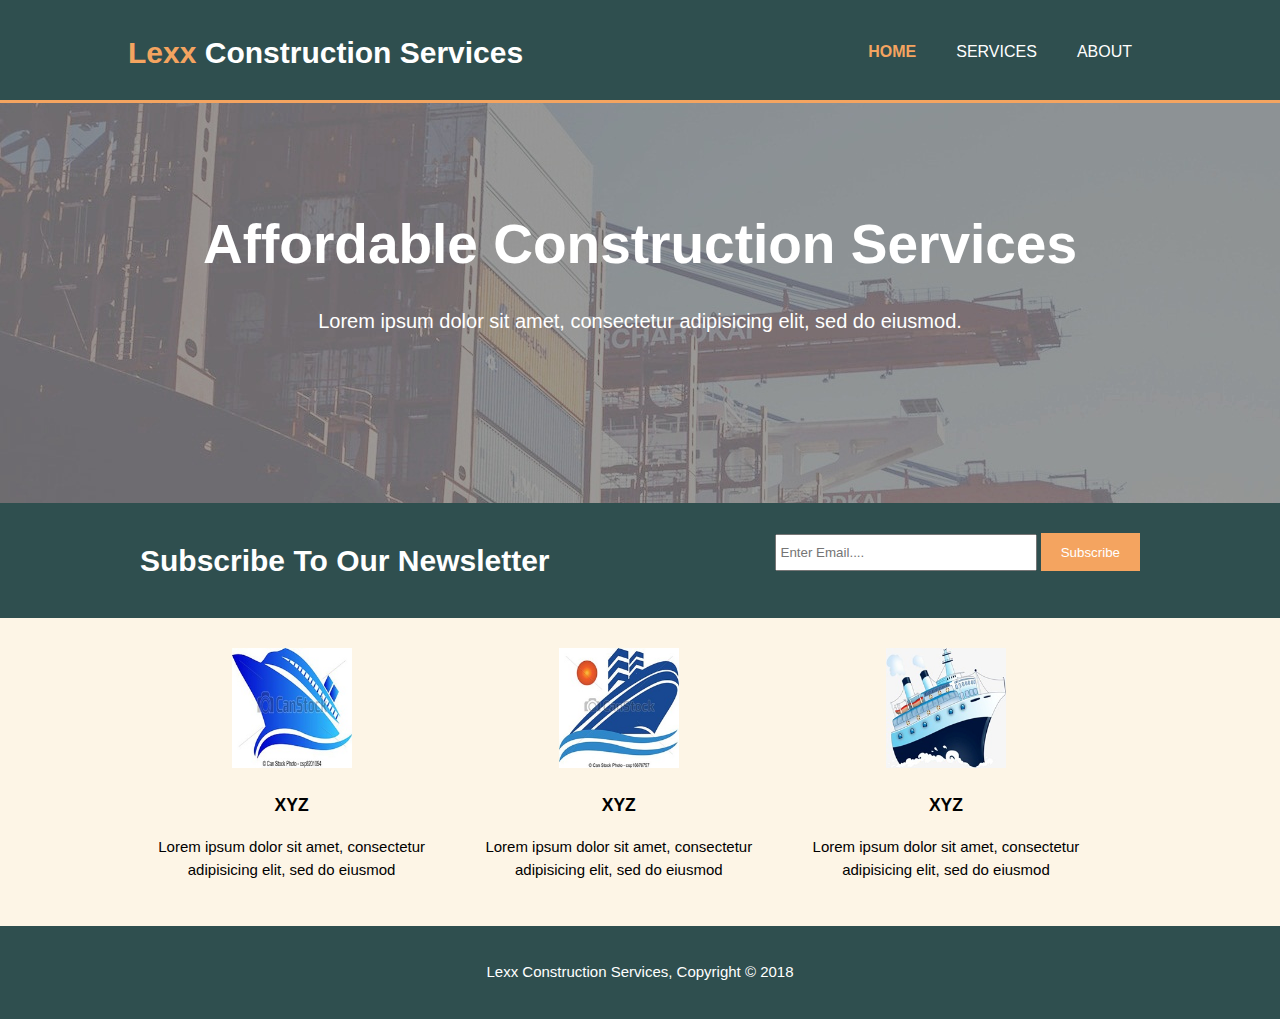
<file: Lexx Construction/index.html>
<!DOCTYPE html>
<html>
<head>
	<meta charset="utf-8">
	<meta name="viewport" content="width=device-width">
	<meta name="description" content="Affordable and professional shipping services">
	<meta name="keywords" content="shipping services, affordable shipping services, professional Shipping services">
	<meta name="author" content="Wale Borokini">
	<title>Lexx Construction Services | Welcome</title>
	<link rel="stylesheet" href="./css/style.css">
</head>
<body>
	<header>
		<div class="container">
			<div id="branding">
				<h1><span class="highlight">Lexx</span> Construction Services</h1>
			</div>
			<nav>
				<ul>
					<li class="current"><a href="index.html">Home</a></li>
					<li><a href="services.html">Services</a></li>
					<li><a href="about.html">About</a></li>
				</ul>
			</nav>
		</div>
	</header>

	<section id="showcase">
		<div class="container">
			<h1>Affordable Construction Services</h1>
			<p>Lorem ipsum dolor sit amet, consectetur adipisicing elit, sed do eiusmod.</p>
		</div>
	</section>

	<section id="newsletter">
		<div class="container">
			<h1>Subscribe To Our Newsletter</h1>
			<form>
				<input type="email" placeholder="Enter Email....">
				<button type="submit" class="button_1">Subscribe</button>
			</form>
		</div>
	</section>

	<section id="boxes">
		<div class="container">
			<div class="box">
				<img src="img/cru.jpg">
				<h3>XYZ</h3>
				<p>Lorem ipsum dolor sit amet, consectetur adipisicing elit, sed do eiusmod</p>
			</div>
			<div class="box">
				<img src="img/boat.jpg">
				<h3>XYZ</h3>
				<p>Lorem ipsum dolor sit amet, consectetur adipisicing elit, sed do eiusmod</p>
			</div>
			<div class="box">
				<img src="img/wat.jpg">
				<h3>XYZ</h3>
				<p>Lorem ipsum dolor sit amet, consectetur adipisicing elit, sed do eiusmod</p>
			</div>
		</div>
	</section>

	<footer>
		<p>Lexx Construction Services, Copyright &copy; 2018</p>
	</footer>
</body>
</html>
</file>
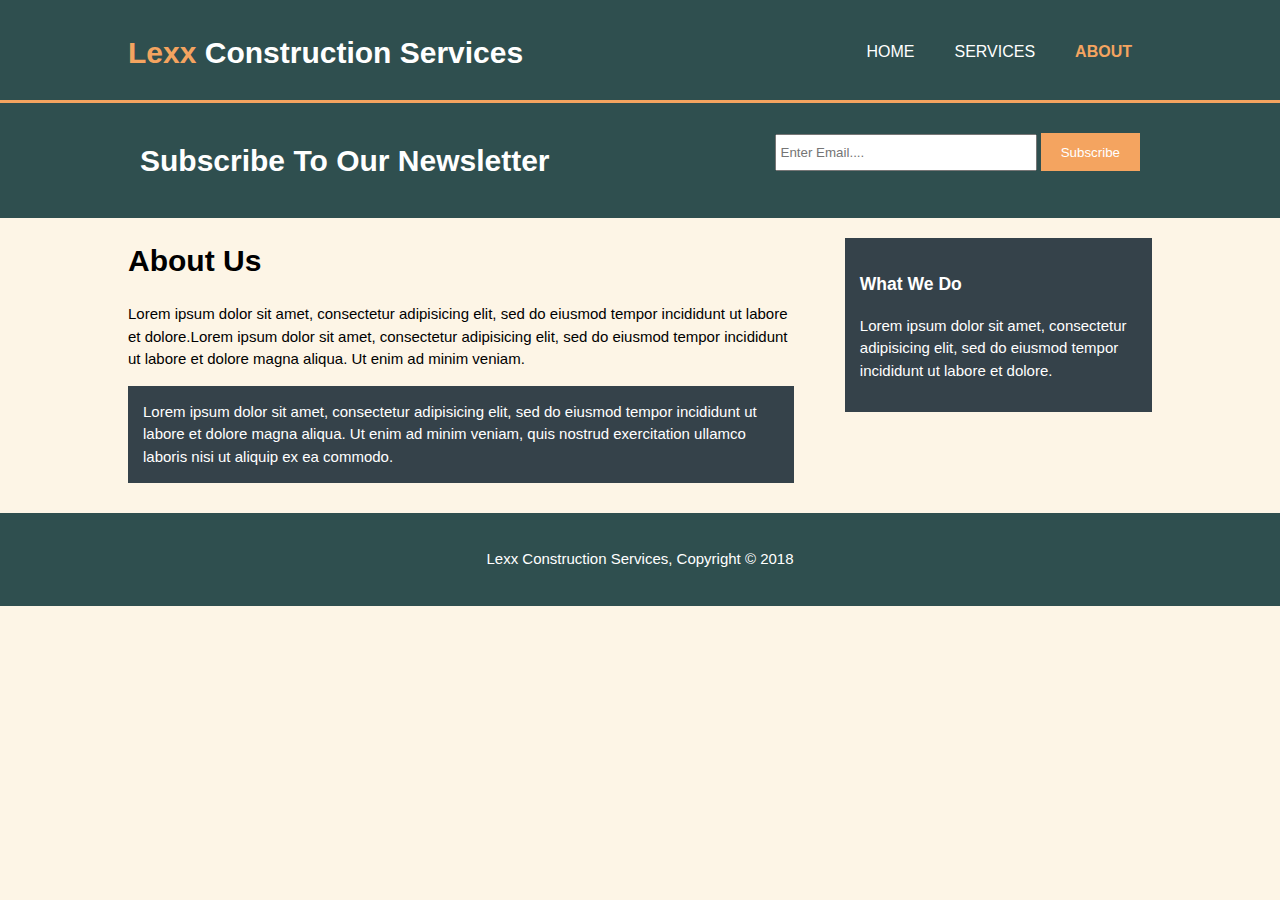
<file: Lexx Construction/about.html>
<!DOCTYPE html>
<html>
<head>
	<meta charset="utf-8">
	<meta name="viewport" content="width=device-width">
	<meta name="description" content="Affordable and professional shipping services">
	<meta name="keywords" content="shipping services, affordable shipping services, professional Shipping services">
	<meta name="author" content="Wale Borokini">
	<title>Lexx Construction Services | About</title>
	<link rel="stylesheet" href="./css/style.css">
</head>
<body>
	<header>
		<div class="container">
			<div id="branding">
				<h1><span class="highlight">Lexx</span> Construction Services</h1>
			</div>
			<nav>
				<ul>
					<li><a href="index.html">Home</a></li>
					<li><a href="services.html">Services</a></li>
					<li class="current"><a href="about.html">About</a></li>
				</ul>
			</nav>
		</div>
	</header>


	<section id="newsletter">
		<div class="container">
			<h1>Subscribe To Our Newsletter</h1>
			<form>
				<input type="email" placeholder="Enter Email....">
				<button type="submit" class="button_1">Subscribe</button>
			</form>
		</div>
	</section>

	<section id="main">
		<div class="container">
			<article id="main-col">
				<h1 class="page-title">About Us</h1>
				<p>
					Lorem ipsum dolor sit amet, consectetur adipisicing elit, sed do eiusmod
					tempor incididunt ut labore et dolore.Lorem ipsum dolor sit amet, consectetur adipisicing elit, sed do eiusmod tempor incididunt ut labore et dolore magna aliqua. Ut enim ad minim veniam.
				<p class="dark">
					Lorem ipsum dolor sit amet, consectetur adipisicing elit, sed do eiusmod
					tempor incididunt ut labore et dolore magna aliqua. Ut enim ad minim veniam,
					quis nostrud exercitation ullamco laboris nisi ut aliquip ex ea commodo.
				</p>
			</article>

			<aside id="sidebar">
				<div class="dark">
					<h3>What We Do</h3>
					<p>Lorem ipsum dolor sit amet, consectetur adipisicing elit, sed do eiusmod tempor incididunt ut labore et dolore.</p>
				</div>
			</aside>
		</div>
	</section>

	<footer>
		<p>Lexx Construction Services, Copyright &copy; 2018</p>
	</footer>
</body>
</html>
</file>
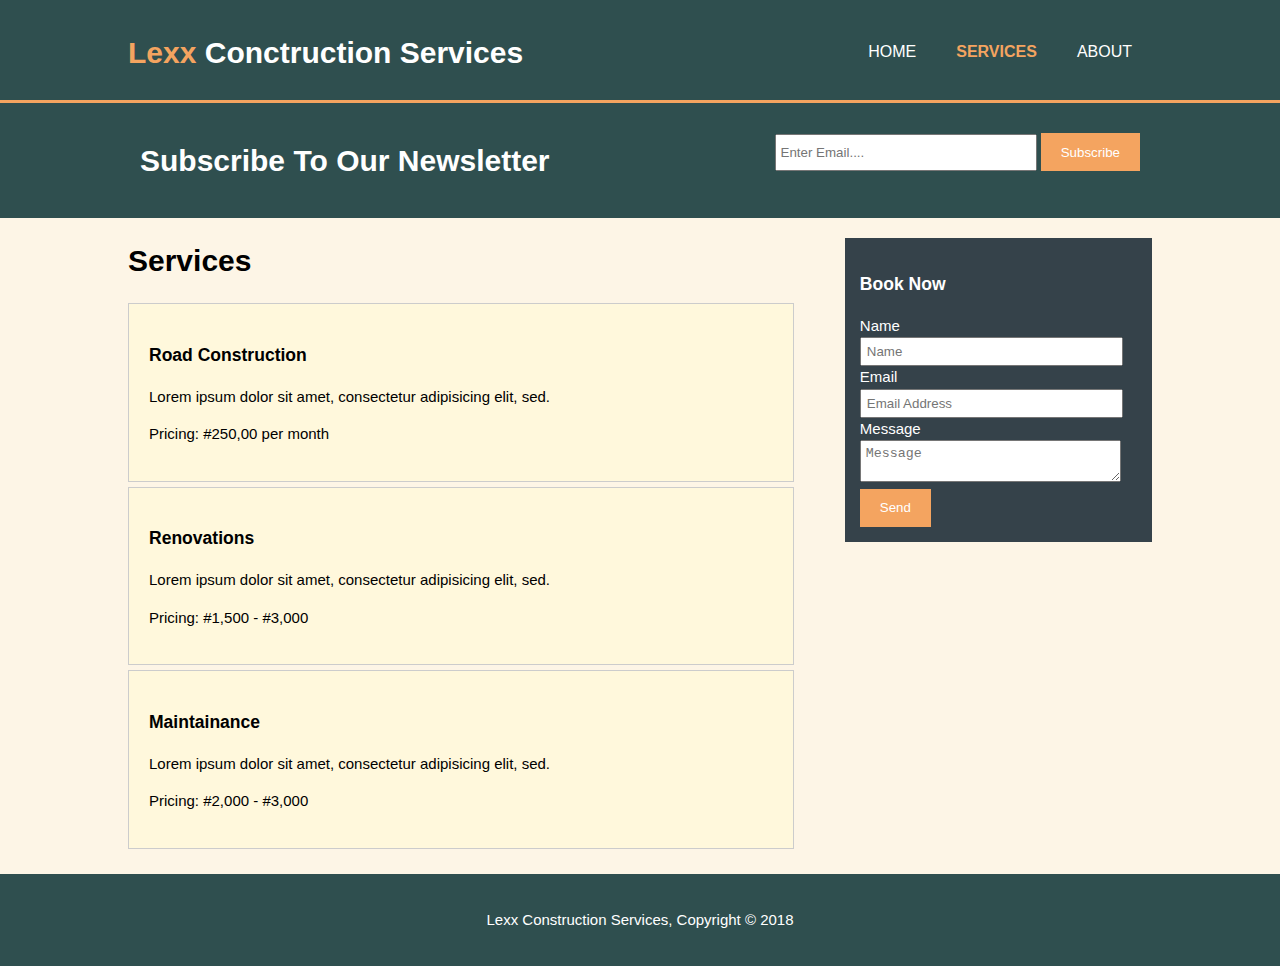
<file: Lexx Construction/services.html>
<!DOCTYPE html>
<html>
<head>
	<meta charset="utf-8">
	<meta name="viewport" content="width=device-width">
	<meta name="description" content="Affordable and professional shipping services">
	<meta name="keywords" content="shipping services, affordable shipping services, professional Shipping services">
	<meta name="author" content="Wale Borokini">
	<title>Lexx Construction Services | Services</title>
	<link rel="stylesheet" href="./css/style.css">
</head>
<body>
	<header>
		<div class="container">
			<div id="branding">
				<h1><span class="highlight">Lexx</span> Conctruction Services</h1>
			</div>
			<nav>
				<ul>
					<li><a href="index.html">Home</a></li>
					<li class="current"><a href="services.html">Services</a></li>
					<li><a href="about.html">About</a></li>
				</ul>
			</nav>
		</div>
	</header>


	<section id="newsletter">
		<div class="container">
			<h1>Subscribe To Our Newsletter</h1>
			<form>
				<input type="email" placeholder="Enter Email....">
				<button type="submit" class="button_1">Subscribe</button>
			</form>
		</div>
	</section>

	<section id="main">
		<div class="container">
			<article id="main-col">
				<h1 class="page-title">Services</h1>
				<ul id="services">
					<li>
						<h3>Road  Construction</h3>
						<p>Lorem ipsum dolor sit amet, consectetur adipisicing elit, sed.</p>
						<p>Pricing: #250,00 per month</p>
					</li>
					<li>
						<h3>Renovations</h3>
						<p>Lorem ipsum dolor sit amet, consectetur adipisicing elit, sed.</p>
						<p>Pricing: #1,500 - #3,000</p>
					</li>
					<li>
						<h3>Maintainance</h3>
						<p>Lorem ipsum dolor sit amet, consectetur adipisicing elit, sed.</p>
						<p>Pricing: #2,000 - #3,000</p>
					</li>
				</ul>
			</article>

			<aside id="sidebar">
				<div class="dark">
					<h3>Book Now</h3>
					<form class="book">
						<div>
							<label>Name</label><br>
							<input type="text" placeholder="Name">
						</div>
						<div>
							<label>Email</label><br>
							<input type="email" placeholder="Email Address">
						</div>
						<div>
							<label>Message</label><br>
							<textarea placeholder="Message"></textarea>
						</div>
							<button class="button_1" type="submit">Send</button>	
					</form>
				</div>
			</aside>
		</div>
	</section>

	<footer>
		<p>Lexx Construction Services, Copyright &copy; 2018</p>
	</footer>
</body>
</html>
</file>
<file: Lexx Construction/css/style.css>
body{
	font-family:Arial, Helvetica, sans-serif;
	font-size:15px;
	line-height:1.5;
/** Same As Above
	font: 15px/1.5 Arial, Helvetica, sans-serif;
	**/
	padding:0;
	margin:0;
	background-color:oldlace;
}

/*Global*/
.container{
	width:80%;
	margin:auto;
	overflow:hidden;
}

ul{
	margin:0;
	padding:0;
}

.button_1{
	height:38px;
	background:sandybrown;
	border:0;
	padding-left:20px;
	padding-right:20px;
	color:#ffffff;
}

.dark{
	padding:15px;
	background:#35424a;
	color:#ffffff;
	margin-top:10px;
	margin-bottom:10px;
}

/*Header*/
header{
	background:darkslategray;
	color:#ffffff;
	padding-top:30px;
	min-height:70px;
	border-bottom:sandybrown 3px solid;
}

header a{
	color:#ffffff;
	text-decoration:none;
	text-transform:uppercase;
	font-size:16px;
}



header li{
	float:left;
	display:inline;
	padding:0 20px 0 20px;
}

header #branding{
	float:left;
}

header #branding h1{
	margin:0;
}

header nav{
	float:right;
	margin-top:10px;
}

header .highlight, .current a{
	color:sandybrown;
	font-weight:bold;
}

header a:hover{
	color:blue;
	font-weight:bold;
}

/* Showcase */
#showcase{
	min-height:400px;
	/*background:url('../img/shw.jpeg') no-repeat 0 -400px; */
	background:url('../img/shw.jpeg') no-repeat 0 -150px;
	text-align:center;
	color:white;
}

#showcase h1{
	margin-top:100px;
	font-size:55px;
	margin-bottom:10px;
}

#showcase p{
	font-size:20px;
}

/*newsletter*/
#newsletter{
	padding:15px;
	color:#ffffff;
	background:darkslategray;
}

#newsletter h1{
	float:left;
}

#newsletter form{
	float:right;
	margin-top:15px;
}

#newsletter input[type="email"]{
	padding:4px;
	height:25px;
	width:250px;
}

/*Boxes*/
#boxes{
	margin-top:20px;
}

#boxes .box{
	float:left;
	text-align:center;
	width:30%;
	padding:10px;
}

#boxes .box img{
	width:120px;
}

/* Sidebar*/
aside#sidebar{
	float:right;
	width:30%;
	margin-top:10px;
}

aside#sidebar .book input, aside#sidebar .book textarea{
	width:90%;
	padding:5px;
}

/* Main-col*/
article#main-col{
	float:left;
	width:65%;
}

/* Services */
ul#services li{
	list-style:none;
	padding:20px;
	border:#cccccc solid 1px;
	margin-bottom:5px;
	background:cornsilk;
}

footer{
	padding:20px;
	margin-top:20px;
	color:#ffffff;
	background-color:darkslategray;
	text-align:center;
}

/* Media Queries */
@media(max-width: 768px){
	header #branding,
	header nav,
	header nav li,
	#newsletter h1,
	#newsletter form,
	#boxes .box,
	article#main-col,
	aside#sidebar{
		float:none;
		text-align:center;
		width:100%;
	}

header{
	padding-bottom:20px;
}

#showcase h1{
	margin-top:40px;
}

#newsletter button, .book button{
	display:block;
	width:100%;
}

#newsletter form input[type="email"], .book input, .quote textarea{
	width:100%;
	margin-bottom:5px;
}


}
</file>
